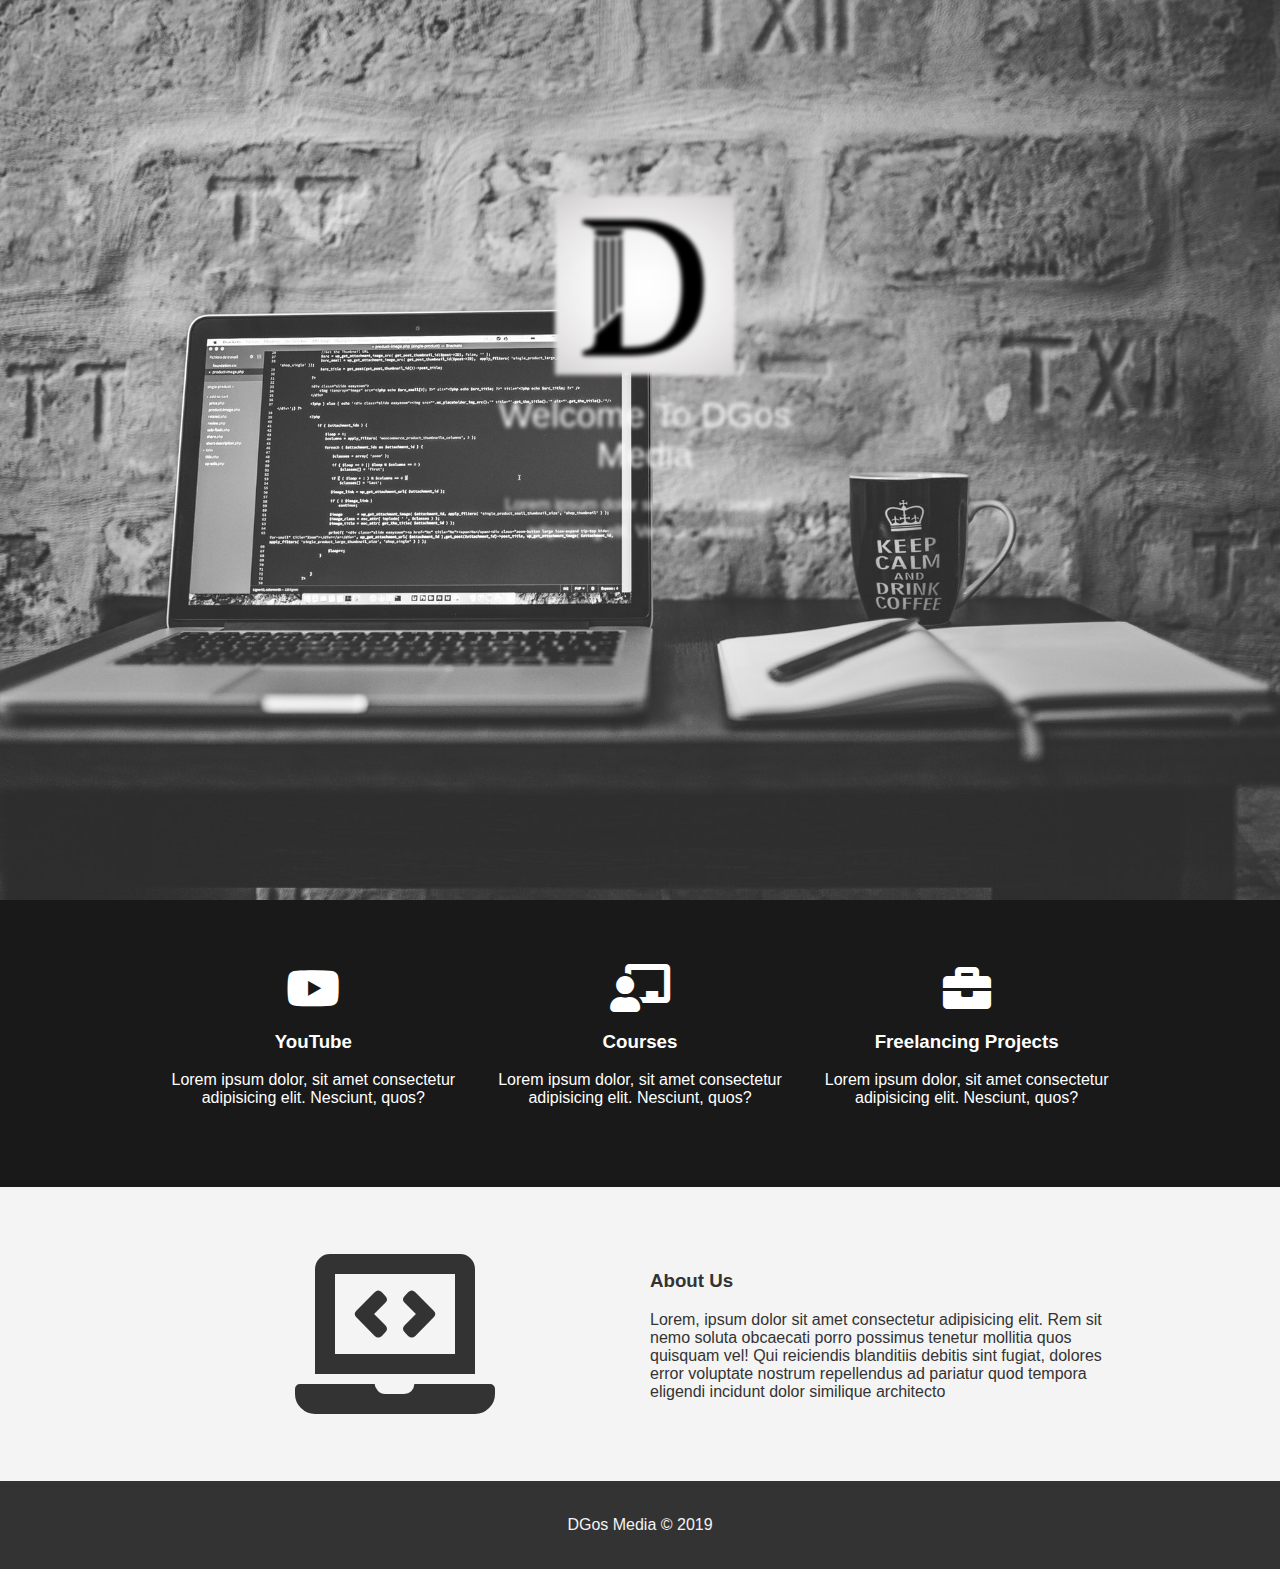
<file: index.html>
<!DOCTYPE html>
<html lang="en">
<head>
    <meta charset="UTF-8">
    <meta name="viewport" content="width=device-width, initial-scale=1.0">
    <meta http-equiv="X-UA-Compatible" content="ie=edge">
    <!-- <link rel="stylesheet" href="http://use.fontawesome.com/releases/v5.3.1/css/all.css"
    integrity="sha384-mzrmE5qonljUremFsqc01SB46JvROS7bZs3IO2EmfFsd15uHvIt+YBvEf7N7fWAU" crossorigin="anonymous"> -->
    <link rel="stylesheet" href="fontawesome/css/all.css">
    <!-- <link href="/your-path-to-fontawesome/css/fontawesome.css" rel="stylesheet">
    <link href="/your-path-to-fontawesome/css/brands.css" rel="stylesheet">
    <link href="/your-path-to-fontawesome/css/solid.css" rel="stylesheet"> -->
    <link rel="stylesheet" href="style.css">
    <title>DGos Media</title>
</head>

<body>
    <header class="showcase">
        <div class="content">
            <img src="logome1.png" class="logo" alt="DGos Media">
            <div class="title">
                Welcome To DGos Media
            </div>
            <div class="text">
                Lorem ipsum dolor sit amet consectetur adipisicing elit. Veritatis, dolores?
        </div>
    </header>


 <!-- services -->
<section class="services">
    <div class="container grid-3 center">
        <div>
            <i class="fab fa-youtube fa-3x"></i>
            <h3>YouTube</h3>
            <p>Lorem ipsum dolor, sit amet consectetur adipisicing elit. Nesciunt, quos? </p>
        </div>
        <div>
            <i class="fas fa-chalkboard-teacher fa-3x"></i>
            <h3>Courses</h3>
            <p>Lorem ipsum dolor, sit amet consectetur adipisicing elit. Nesciunt, quos? </p>
        </div>
        <div>
            <i class="fas fa-briefcase fa-3x"></i>
            <h3>Freelancing Projects</h3>
            <p>Lorem ipsum dolor, sit amet consectetur adipisicing elit. Nesciunt, quos? </p>
        </div>
    </div>
</section>

<!--About-->
<section class="about bg-light">
    <div class="container">
        <div class="grid-2">
            <div class="center">
                <i class="fas fa-laptop-code fa-10x"></i>
            </div>
            <div>
                <h3>About Us</h3>
                <p>Lorem, ipsum dolor sit amet consectetur adipisicing elit. Rem sit nemo soluta obcaecati porro possimus tenetur mollitia quos quisquam vel! Qui reiciendis blanditiis debitis sint fugiat, dolores error voluptate nostrum repellendus ad pariatur quod tempora eligendi incidunt dolor similique architecto</p>
            </div>
        </div>
    </div>
</section>

<footer class="center bg-dark">
    <p>DGos Media &copy; 2019</p>
</footer>

     
</body>
</html>
</file>
<file: style.css>
body
    {
        background: rgba(0,0,0,0.9);
        margin: 0;
        color: #fff;
        font-family: 'Segoe UI', Tahoma, Geneva, Verdana, sans-serif;
    }

.showcase::after
    {
        content: " "; /*here we can add any text*/
        background-image: url(showcasecode.jpg);
        display: block;
        height: 100vh;
        width: 100%;
        background-size: cover;
        background-repeat: no-repeat;
        background-position: center; 
        filter: blur(10px);
        -webkit-filter: blur(10px);
        transition: all 1000ms;
    }

.showcase:hover::after
    {
        filter: blur(0px);
        -webkit-filter: blur(0px);
    }

.showcase:hover .content
    {
        filter: blur(2px);
        -webkit-filter: blur(2px);
    }

.content
    {
        position: absolute;
        z-index: 1;
        top: 10%;
        left: 50%;
        margin-top: 105px;
        margin-left: -145px;
        width: 300px;
        height: 350px;
        text-align: center;
        transition: all 1000ms;
    }
.content .logo
    {
        height: 180px;
        width: 180px;
    }
.content .title
    {
        font-size: 2.2rem;
        margin-top: 1rem;
    }
.content .text
    {
        line-height: 1.7;
        margin-top: 1rem;
    } 

.container
    {
        max-width: 960px;
        margin: auto;
        overflow: hidden;
        padding: 4rem 1rem;
    }

.grid-3
    {
        display: grid;
        grid-template-columns: repeat(3, 1fr);
        grid-gap: 20px;
    }

.grid-2
    {
        display: grid;
        grid-template-columns: 1fr 1fr;
        grid-gap: 20px;
    }

.center
    {
        text-align: center;
        margin: auto;
    }

.bg-light
    {
        background: #f4f4f4;
        color: #333;
    }

.bg-dark
    {
        background: #333;
        color: #f4f4f4;
    }

footer
    {
        padding: 2.2rem;
    }

footer p
    {
        margin: 0;
    }


/* Small screens */
@media (max-width: 560px)
    {

        .showcase::after
            {
                height: 50vh;
            }

        .content
            {
                top: 5%;
                margin-top: 5px;
            }

        .content .logo
            {
                height: 140px;
                width: 140px;
            }

        .content .text
            {
                display: none;
            }

        .grid-3, .grid-2
            {
                grid-template-columns: 1fr;
            }

        .services div
            {
                border-bottom: #333 dashed 1px;
                padding: 1.2rem 1rem;
            }
     }


/* landscape */
@media(max-height: 500px)
    {
        .content .title, .content .text
            {
                display: none;
            }

        .content
            {
                top: 0;
            }



    }
</file>
